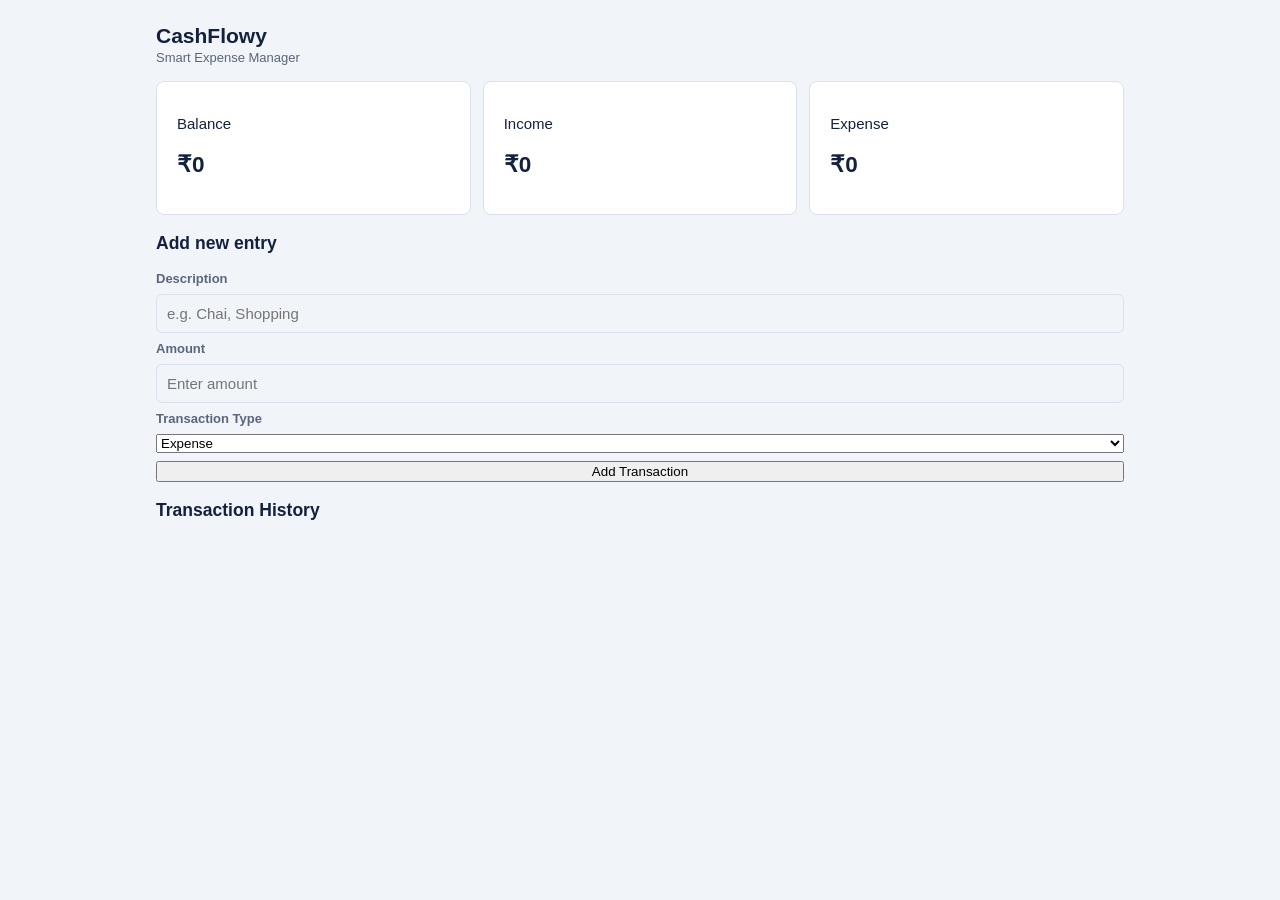
<file: 1 (1).html>
<!DOCTYPE html>
<html lang="en">
<head>
  <meta charset="UTF-8">
  <meta name="viewport" content="width=device-width, initial-scale=1.0">
  <title>CashFlowy.com</title>
  <link rel="stylesheet" href="style.css">
</head>
<body>

  <div class="container">

    <header class="header">
      <div>
        <h1>CashFlowy</h1>
        <p class="subtitle">Smart Expense Manager</p>
      </div>
    </header>

    <section class="cards">

      <div class="card">
        <p>Balance</p>
        <h2 id="balance">₹0</h2>
      </div>

      <div class="card">
        <p>Income</p>
        <h2 id="income" class="green">₹0</h2>
      </div>

      <div class="card">
        <p>Expense</p>
        <h2 id="expense" class="red">₹0</h2>
      </div>

    </section>

    <section class="form-section">
      <h3>Add new entry</h3>

      <form id="form">

        <label for="description">Description</label>
        <input
          type="text"
          id="description"
          placeholder="e.g. Chai, Shopping"
          maxlength="80">

        <label for="amount">Amount</label>
        <input
          type="number"
          id="amount"
          placeholder="Enter amount"
          min="0.01"
          step="0.01">

        <label for="type">Transaction Type</label>
        <select id="type">
          <option value="expense">Expense</option>
          <option value="income">Income</option>
        </select>

        <button type="submit">Add Transaction</button>

      </form>

      <p id="message" class="red" aria-live="polite"></p>
    </section>

    <section class="history-section">
      <h3>Transaction History</h3>
      <ul id="list"></ul>
    </section>

  </div>

  <script src="script.js"></script>

</body>
</html>
</file>
<file: style.css>
* {
  box-sizing: border-box;
}

body {
  margin: 0;
  background: #f1f4f9;
  color: #14213d;
  font-family: Arial, sans-serif;
  font-size: 15px;
}

.container {
  max-width: 1000px;
  margin: auto;
  padding: 24px 16px 40px;
}

.header {
  display: flex;
  align-items: center;
  gap: 10px;
  margin-bottom: 16px;
}

#rupeeScene {
  width: 68px;
  height: 68px;
  margin-left: auto;
}

#rupeeScene canvas {
  display: block;
  width: 100%;
  height: 100%;
}

h1 {
  margin: 0;
  font-size: 21px;
}

.header p {
  margin: 2px 0 0;
  color: #5a667c;
  font-size: 13px;
}

.cards {
  display: flex;
  gap: 12px;
  margin-bottom: 16px;
}

.card {
  flex: 1;
  padding: 18px 20px;
  background: #fff;
  border: 1px solid #dbe1ec;
  border-radius: 8px;
}

.balance-card {
  flex: 1.5;
}

.card span {
  display: block;
  margin-bottom: 6px;
  color: #5a667c;
  font-size: 12px;
  font-weight: bold;
  letter-spacing: 1px;
  text-transform: uppercase;
}

.card strong {
  font-family: monospace;
  font-size: 22px;
}

.balance-card strong {
  font-size: 32px;
}

.income {
  color: #0d7a47;
}

.expense {
  color: #b3302a;
}

.main {
  display: flex;
  align-items: flex-start;
  gap: 16px;
}

.box {
  padding: 18px 20px;
  background: #fff;
  border: 1px solid #dbe1ec;
  border-radius: 8px;
}

.box h2 {
  margin: 0 0 14px;
  font-size: 16px;
}

.form-box {
  width: 360px;
}

.history-box {
  flex: 1;
  min-width: 0;
}

form {
  display: flex;
  flex-direction: column;
  gap: 8px;
}

label {
  color: #5a667c;
  font-size: 13px;
  font-weight: bold;
}

input {
  width: 100%;
  padding: 10px;
  border: 1px solid #dbe1ec;
  border-radius: 6px;
  background: #f1f4f9;
  color: #14213d;
  font: inherit;
}

.type-buttons {
  display: flex;
  gap: 4px;
  padding: 3px;
  background: #e8edf5;
  border-radius: 8px;
}

.type-buttons button {
  flex: 1;
  padding: 9px;
  border: 1px solid transparent;
  border-radius: 6px;
  background: transparent;
  color: #5a667c;
  font: inherit;
  font-weight: bold;
  cursor: pointer;
}

.type-buttons button.active {
  border-color: #dbe1ec;
  background: #fff;
  color: #14213d;
}

.add-button {
  padding: 12px;
  border: 0;
  border-radius: 6px;
  background: #1e3a8a;
  color: #fff;
  font: bold 16px Arial, sans-serif;
  cursor: pointer;
}

.message {
  min-height: 18px;
  margin: 0;
  color: #b3302a;
  font-weight: bold;
}

ul {
  margin: 0;
  padding: 0;
  list-style: none;
}

li {
  display: flex;
  align-items: center;
  gap: 12px;
  padding: 11px 0;
  border-bottom: 1px solid #dbe1ec;
}

.entry-text {
  flex: 1;
  min-width: 0;
}

.entry-text b,
.entry-text small {
  display: block;
}

.entry-text small {
  margin-top: 3px;
  color: #5a667c;
}

.amount {
  font-family: monospace;
  font-weight: bold;
  white-space: nowrap;
}

li button {
  padding: 4px 10px;
  border: 1px solid #dbe1ec;
  border-radius: 6px;
  background: transparent;
  color: #5a667c;
  cursor: pointer;
}

.empty {
  padding: 24px 0;
  text-align: center;
  color: #5a667c;
}

.toast {
  display: none;
  position: fixed;
  bottom: 16px;
  left: 50%;
  transform: translateX(-50%);
  align-items: center;
  gap: 14px;
  padding: 10px 16px;
  border-radius: 8px;
  background: #14213d;
  color: #fff;
  font-weight: bold;
}

.toast button {
  padding: 0;
  border: 0;
  background: transparent;
  color: #f59e0b;
  font: bold 15px Arial, sans-serif;
  cursor: pointer;
}

@media (max-width: 760px) {
  .main {
    flex-direction: column;
  }

  .form-box,
  .history-box {
    width: 100%;
  }

  .cards {
    flex-wrap: wrap;
  }

  .balance-card {
    flex: none;
    width: 100%;
  }

  #rupeeScene {
    width: 56px;
    height: 56px;
  }
}
</file>
